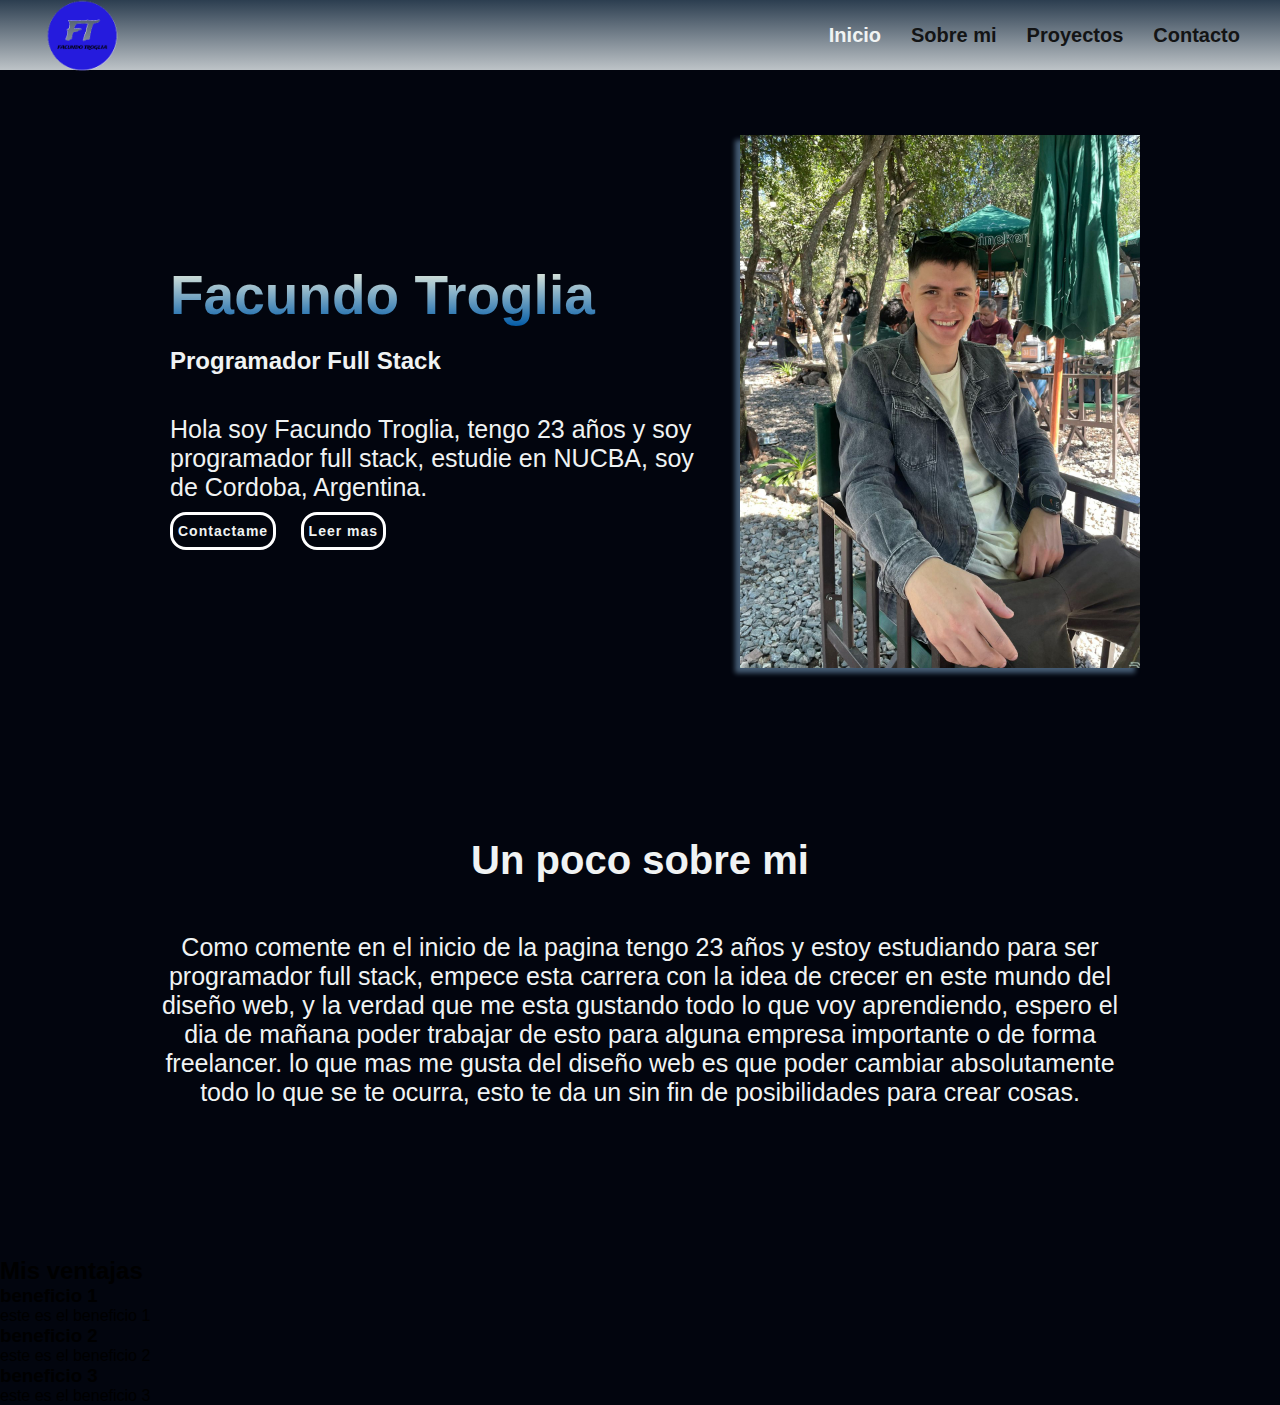
<file: index.html>
<!DOCTYPE html>
<html lang="en">
  <head>
    <meta charset="UTF-8" />
    <meta name="viewport" content="width=device-width, initial-scale=1.0" />
    <title>LANDING PAGE</title>
    <link rel="stylesheet" href="styles.css" />
  </head>
  <body>
    <header>
      <img class="Logo-facundo" src="./logo/LOGONUEVO.png" alt="logo" />

      <nav class="navbar">
        <ul class="navbar-list">
          <li><a class="active" href="#">Inicio</a></li>
          <li><a href="#">Sobre mi</a></li>
          <li><a href="#">Proyectos</a></li>
          <li><a href="#">Contacto</a></li>
        </ul>
      </nav>
    </header>
    <main>
      <section id="hero">
        <div class="hero-info">
          <h1>Facundo Troglia</h1>
          <h2>Programador Full Stack</h2>
          <p>
            Hola soy Facundo Troglia, tengo 23 años y soy programador full
            stack, estudie en NUCBA, soy de Cordoba, Argentina.
          </p>
          <div class="link">
            <a href="#">Contactame</a>
            <a href="#">Leer mas</a>
          </div>
        </div>

        <div class="imagen-personal">
          <img src="./logo/imagen-personal.jpeg" alt="imagen-personal" />
        </div>
      </section>
      <section class="info">
        <h2>Un poco sobre mi</h2>
        <p>
          Como comente en el inicio de la pagina tengo 23 años y estoy
          estudiando para ser programador full stack, empece esta carrera con la
          idea de crecer en este mundo del diseño web, y la verdad que me esta
          gustando todo lo que voy aprendiendo, espero el dia de mañana poder
          trabajar de esto para alguna empresa importante o de forma freelancer.
          lo que mas me gusta del diseño web es que poder cambiar absolutamente
          todo lo que se te ocurra, esto te da un sin fin de posibilidades para
          crear cosas.
        </p>
      </section>
    </main>
    <section id="cards">
      <h2>Mis ventajas</h2>

      <div class="cards-container">
        <div class="info-card">
          <h3>beneficio 1</h3>
          <p>este es el beneficio 1</p>
        </div>

        <div class="info-card">
          <h3>beneficio 2</h3>
          <p>este es el beneficio 2</p>
        </div>

        <div class="info-card">
          <h3>beneficio 3</h3>
          <p>este es el beneficio 3</p>
        </div>
      </div>
    </section>
  </body>
</html>
</file>
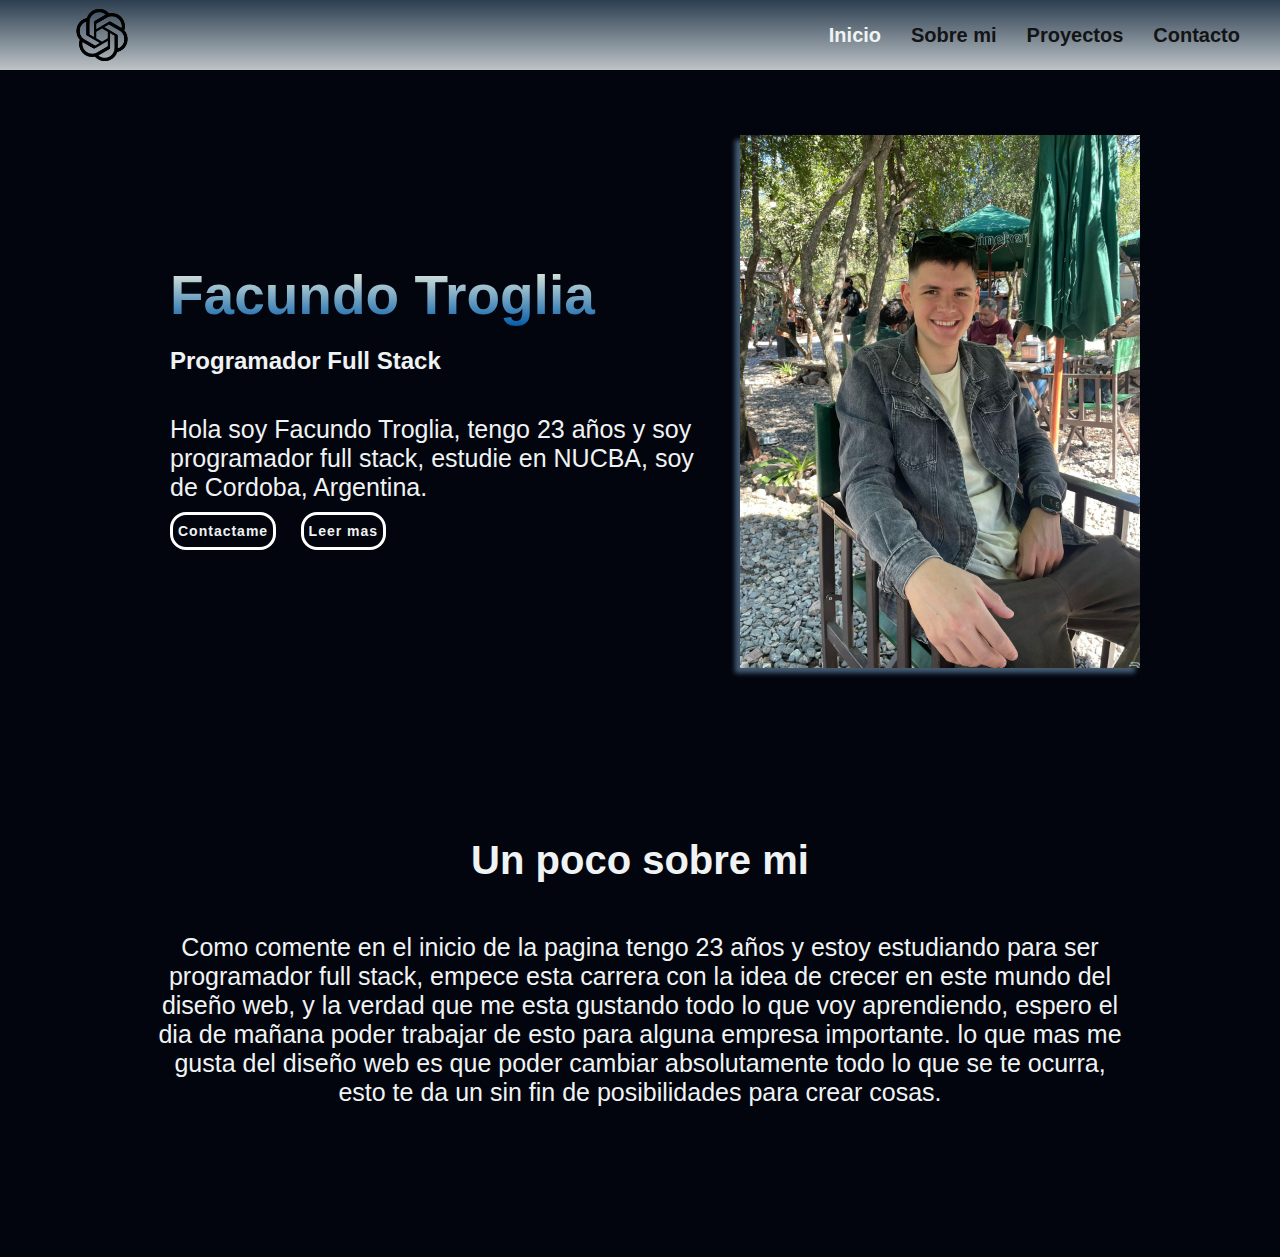
<file: navbar/index.html>
<!DOCTYPE html>
<html lang="en">
  <head>
    <meta charset="UTF-8" />
    <meta name="viewport" content="width=device-width, initial-scale=1.0" />
    <title>LANDING PAGE</title>
    <link rel="stylesheet" href="styles.css" />
  </head>
  <body>
    <header>
      <img class="Logo-facundo" src="./logo/chat-gpt.png" alt="logo" />

      <nav class="navbar">
        <ul class="navbar-list">
          <li><a class="active" href="#">Inicio</a></li>
          <li><a href="#">Sobre mi</a></li>
          <li><a href="#">Proyectos</a></li>
          <li><a href="#">Contacto</a></li>
        </ul>
      </nav>
    </header>
    <main>
      <section id="hero">
        <div class="hero-info">
          <h1>Facundo Troglia</h1>
          <h2>Programador Full Stack</h2>
          <p>
            Hola soy Facundo Troglia, tengo 23 años y soy programador full
            stack, estudie en NUCBA, soy de Cordoba, Argentina.
          </p>
          <div class="link">
            <a href="#">Contactame</a>
            <a href="#">Leer mas</a>
          </div>
        </div>

        <div class="imagen-personal">
          <img src="./logo/imagen-personal.jpeg" alt="imagen-personal" />
        </div>
      </section>
      <section class="info">
        <h2>Un poco sobre mi</h2>
        <p>
          Como comente en el inicio de la pagina tengo 23 años y estoy
          estudiando para ser programador full stack, empece esta carrera con la
          idea de crecer en este mundo del diseño web, y la verdad que me esta
          gustando todo lo que voy aprendiendo, espero el dia de mañana poder
          trabajar de esto para alguna empresa importante. lo que mas me gusta
          del diseño web es que poder cambiar absolutamente todo lo que se te
          ocurra, esto te da un sin fin de posibilidades para crear cosas.
        </p>
      </section>
    </main>
  </body>
</html>
</file>
<file: styles.css>
@import url('https://fonts.googleapis.com/css2?family=Montserrat:ital,wght@0,100..900;1,100..900&family=Poppins:ital,wght@0,100;0,200;0,300;0,400;0,500;0,600;0,700;0,800;0,900;1,100;1,200;1,300;1,400;1,500;1,600;1,700;1,800;1,900&display=swap');

*{
    padding: 0;
    margin: 0;
    box-sizing: border-box;
    list-style: none;
    text-decoration: none;
    font-family:'popins', sans-serif ;
}
:root{
    --background:#02050e;
    --text-gray:#131415;
    --text-nav:#14205e;
    --nav-bg:#adb9c7 ;
    --text-white:#f0f3f3;
    --text-p:#5e5f5f;
    

}

header{
  background: linear-gradient(to top, #bdc3c7, #2c3e50); /* W3C, IE 10+/ Edge, Firefox 16+, Chrome 26+, Opera 12+, Safari 7+ */
    display: flex;
    justify-content: space-between;
    align-items: center;
    padding: 0 40px;
    height: 70px; 
    position: fixed;
    width: 100%;
} 

.navbar,
.navbar-list{
    display: flex;
    justify-content: center;
    align-items: center;
    gap:30px;
    font-weight: 600;


}
.navbar-list a{
    color: var(--text-gray);
    font-size: 20px;
}
.navbar-list .active{
    font-weight: 600;
    color: var(--text-white);
    font-size: 20px;
}

body{
    background:var(--background) ;
}
.Logo-facundo{
    height: 85px;
    
}
/*=========MAIN=========*/
main{
    background-color: var(--background);
    display: flex;
    flex-direction: column;
    align-items: center;
    justify-content: center;
    width: 100%;
    color: var(--text-white);
}
#hero{
    max-width: 1200px;
    margin-top: 65px;
    padding: 70px 0;
    display: flex;
    justify-content: center;
    align-items: center;


}
.hero-info{

    display: flex;
    flex-direction: column;
    align-items: flex-start;
    width: 50%;
    padding: 0px 30px 0px 30px;
    gap: 20px;

}
.hero-info h1{
    background: linear-gradient(to top, #005aa7, #fffde4);
    color: transparent;
    background-clip: text;
    font-size: 55px;
    font-weight: 900;
    width: 80%;
    min-width: 500px;
}
.hero-info h2{
    display: flex;
    justify-content: center;
    align-items: center;
    margin-bottom: 20px;

}
.hero-info p {
    display: flex;
    justify-content: center;
    font-size: 25px;
}
.link a{
    color: var(--text-white);
    letter-spacing: 1px;
    width: 120px;
    padding: 8px  5px ;
    text-align: center;
    border: 3px solid white;
    border-radius: 1rem;
    font-weight: 800;
    font-size: 14px;
    margin-right: 20px;

}
.imagen-personal{
    width: 400px;
    display: flex;
    flex-direction: column;
    justify-content: center;
    box-shadow:-5px 5px 5px rgba(139, 185, 223, 0.493);

}
.info h2{
    display: flex;
    flex-direction: column;
    text-align: center;
    font-size: 40px;
    padding-top: 100px;

}
.info p{
    color:var(--text-white);
    justify-content: center;
    text-align:  center;
    display: flex;
    flex-direction: column;
    padding: 50px 150px 150px 150px;
    font-size: 25px;

}
</file>
<file: navbar/styles.css>
@import url('https://fonts.googleapis.com/css2?family=Montserrat:ital,wght@0,100..900;1,100..900&family=Poppins:ital,wght@0,100;0,200;0,300;0,400;0,500;0,600;0,700;0,800;0,900;1,100;1,200;1,300;1,400;1,500;1,600;1,700;1,800;1,900&display=swap');

*{
    padding: 0;
    margin: 0;
    box-sizing: border-box;
    list-style: none;
    text-decoration: none;
    font-family:'popins', sans-serif ;
}
:root{
    --background:#02050e;
    --text-gray:#131415;
    --text-nav:#14205e;
    --nav-bg:#adb9c7 ;
    --text-white:#f0f3f3;
    --text-p:#5e5f5f;
    

}

header{
  background: linear-gradient(to top, #bdc3c7, #2c3e50); /* W3C, IE 10+/ Edge, Firefox 16+, Chrome 26+, Opera 12+, Safari 7+ */
    display: flex;
    justify-content: space-between;
    align-items: center;
    padding: 0 40px;
    height: 70px; 
    position: fixed;
    width: 100%;
} 

.navbar,
.navbar-list{
    display: flex;
    justify-content: center;
    align-items: center;
    gap:30px;
    font-weight: 600;


}
.navbar-list a{
    color: var(--text-gray);
    font-size: 20px;
}
.navbar-list .active{
    font-weight: 600;
    color: var(--text-white);
    font-size: 20px;
}

body{
    background:var(--background) ;
}
.Logo-facundo{
    height: 70px;
    
}
/*=========MAIN=========*/
main{
    background-color: var(--background);
    display: flex;
    flex-direction: column;
    align-items: center;
    justify-content: center;
    width: 100%;
    color: var(--text-white);
}
#hero{
    max-width: 1200px;
    margin-top: 65px;
    padding: 70px 0;
    display: flex;
    justify-content: center;
    align-items: center;


}
.hero-info{

    display: flex;
    flex-direction: column;
    align-items: flex-start;
    width: 50%;
    padding: 0px 30px 0px 30px;
    gap: 20px;

}
.hero-info h1{
    background: linear-gradient(to top, #005aa7, #fffde4);
    color: transparent;
    background-clip: text;
    font-size: 55px;
    font-weight: 900;
    width: 80%;
    min-width: 500px;
}
.hero-info h2{
    display: flex;
    justify-content: center;
    align-items: center;
    margin-bottom: 20px;

}
.hero-info p {
    display: flex;
    justify-content: center;
    font-size: 25px;
}
.link a{
    color: var(--text-white);
    letter-spacing: 1px;
    width: 120px;
    padding: 8px  5px ;
    text-align: center;
    border: 3px solid white;
    border-radius: 1rem;
    font-weight: 800;
    font-size: 14px;
    margin-right: 20px;

}
.imagen-personal{
    width: 400px;
    display: flex;
    flex-direction: column;
    justify-content: center;
    box-shadow:-5px 5px 5px rgba(139, 185, 223, 0.493);

}
.info h2{
    display: flex;
    flex-direction: column;
    text-align: center;
    font-size: 40px;
    padding-top: 100px;

}
.info p{
    color:var(--text-white);
    justify-content: center;
    text-align:  center;
    display: flex;
    flex-direction: column;
    padding: 50px 150px 150px 150px;
    font-size: 25px;

}
</file>
